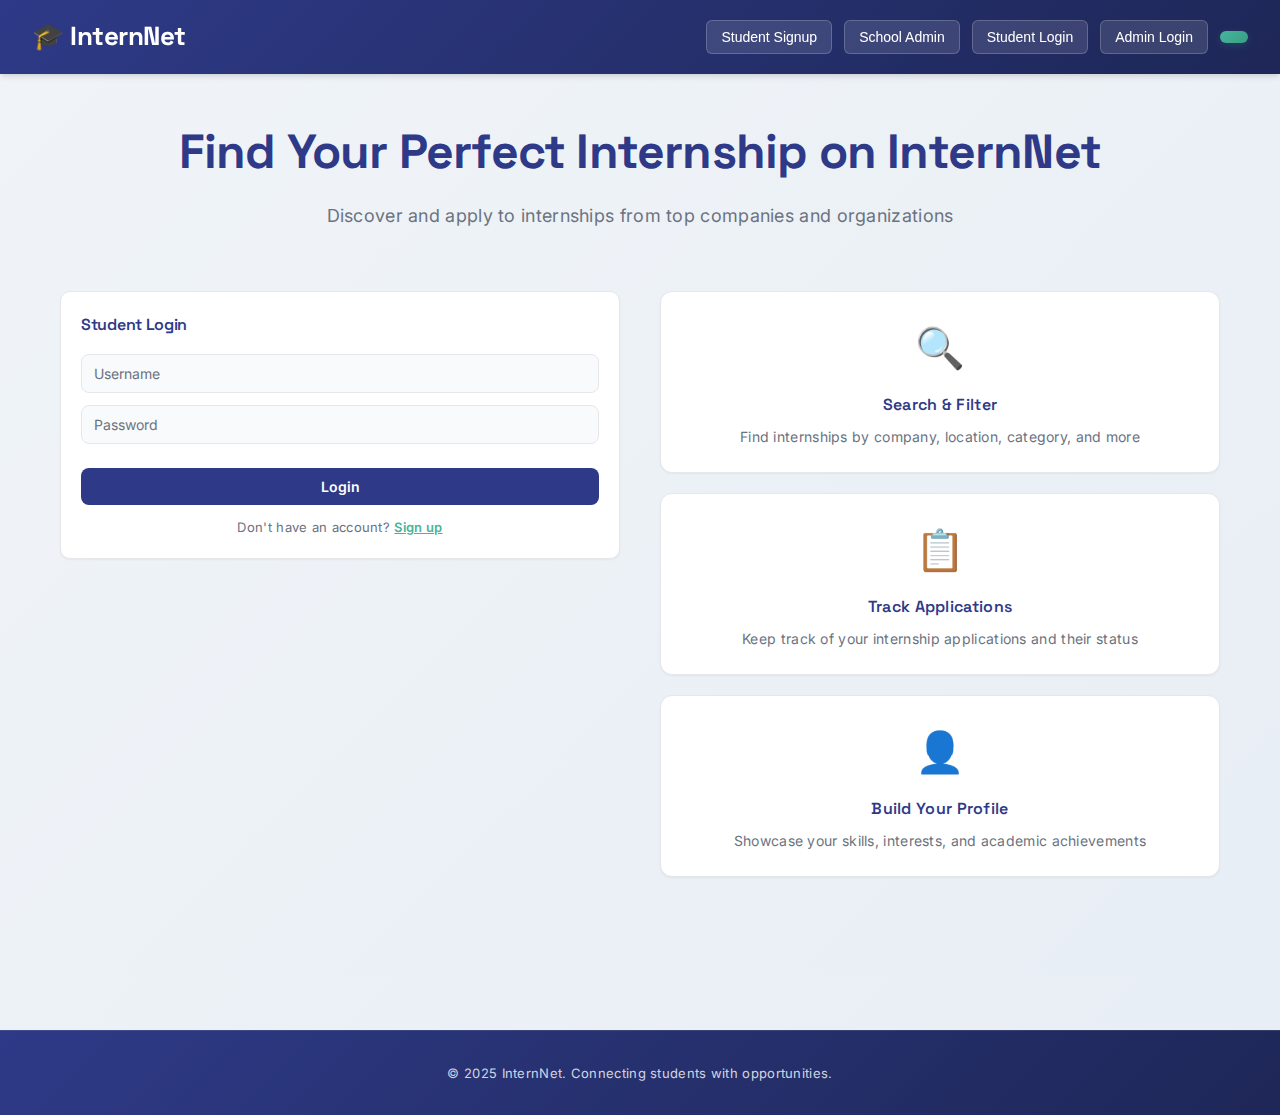
<file: client2/index.html>
<!doctype html>
<html>
<head>
  <meta charset="utf-8" />
  <meta name="viewport" content="width=device-width,initial-scale=1" />
  <title>InternNet</title>
  <link rel="stylesheet" href="styles.css" />
</head>
<body>
  <header class="navbar">
    <div class="nav-container">
      <h1 class="logo">🎓 InternNet</h1>
      <nav class="nav-right" id="nav-right">
        <button id="show-signup" class="nav-btn">Student Signup</button>
        <button id="show-admin-signup" class="nav-btn">School Admin</button>
        <button id="show-login" class="nav-btn">Student Login</button>
        <button id="show-admin-login" class="nav-btn">Admin Login</button>
        <span id="user-info" class="user-badge"></span>
        <button type="button" id="logout" class="nav-btn logout-btn" style="display:none;">Logout</button>
      </nav>
    </div>
  </header>

  <!-- LOGIN HOMEPAGE (shown when not logged in) -->
  <div id="homepage" class="homepage" style="display:none;">
    <main class="homepage-main">
      <div class="homepage-hero">
        <h1>Find Your Perfect Internship on InternNet</h1>
        <p>Discover and apply to internships from top companies and organizations</p>
      </div>

      <div class="homepage-content">
        <div class="homepage-forms">
          <!-- Student Signup -->
          <div id="signup-form" class="auth-form card" style="display:none;">
            <h3>Create Student Account</h3>
            <form>
              <input id="su-username" class="form-input" placeholder="Username" required />
              <input id="su-password" class="form-input" placeholder="Password" type="password" required />
              <input id="su-first" class="form-input" placeholder="First Name" required />
              <input id="su-last" class="form-input" placeholder="Last Name" required />
              <input id="su-school" class="form-input" placeholder="School" required />
              <input id="su-emailp" class="form-input" placeholder="Personal Email" type="email" required />
              <input id="su-emails" class="form-input" placeholder="School Email" type="email" required />
              <input id="su-age" class="form-input" placeholder="Age" type="number" required />
              <input id="su-grade" class="form-input" placeholder="Grade" type="number" required />
              <input id="su-extracurriculars" class="form-input" placeholder="Extracurriculars (comma separated)" />
              <input id="su-interests" class="form-input" placeholder="Interests (comma separated)" />
              <input id="su-gpa" class="form-input" placeholder="GPA (e.g., 3.8)" type="number" step="0.01" />
              <input id="su-courses" class="form-input" placeholder="Courses currently taking (comma separated)" />
              <button type="button" id="signup-btn" class="btn btn-primary btn-block">Create Account</button>
              <div id="signup-status" class="status-msg"></div>
            </form>
          </div>

          <!-- Admin Signup -->
          <div id="admin-signup-form" class="auth-form card" style="display:none;">
            <h3>School Admin Registration</h3>
            <form>
              <input id="asu-username" class="form-input" placeholder="Admin Username" required />
              <input id="asu-password" class="form-input" placeholder="Password" type="password" required />
              <input id="asu-school" class="form-input" placeholder="School Name" required />
              <input id="asu-email" class="form-input" placeholder="School Email" type="email" required />
              <button type="button" id="admin-signup-btn" class="btn btn-primary btn-block">Register School</button>
              <div id="admin-signup-status" class="status-msg"></div>
            </form>
          </div>

          <!-- Student Login (default shown) -->
          <div id="login-form" class="auth-form card">
            <h3>Student Login</h3>
            <form>
              <input id="li-username" class="form-input" placeholder="Username" required />
              <input id="li-password" class="form-input" placeholder="Password" type="password" required />
              <button type="button" id="login-btn" class="btn btn-primary btn-block">Login</button>
              <div id="login-status" class="status-msg"></div>
              <p style="text-align:center; margin-top:12px; font-size:13px; color:var(--text-secondary);">
                Don't have an account? <a href="#" id="link-to-signup" style="color:var(--accent); font-weight:600;">Sign up</a>
              </p>
            </form>
          </div>

          <!-- Admin Login -->
          <div id="admin-login-form" class="auth-form card" style="display:none;">
            <h3>Admin Login</h3>
            <form>
              <input id="ali-username" class="form-input" placeholder="Admin Username" required />
              <input id="ali-password" class="form-input" placeholder="Password" type="password" required />
              <button type="button" id="admin-login-btn" class="btn btn-primary btn-block">Login as Admin</button>
              <div id="admin-login-status" class="status-msg"></div>
              <p style="text-align:center; margin-top:12px; font-size:13px; color:var(--text-secondary);">
                Don't have an admin account? <a href="#" id="link-to-admin-signup" style="color:var(--accent); font-weight:600;">Register</a>
              </p>
            </form>
          </div>
        </div>

        <div class="homepage-info">
          <div class="info-card">
            <div class="info-icon">🔍</div>
            <h4>Search & Filter</h4>
            <p>Find internships by company, location, category, and more</p>
          </div>
          <div class="info-card">
            <div class="info-icon">📋</div>
            <h4>Track Applications</h4>
            <p>Keep track of your internship applications and their status</p>
          </div>
          <div class="info-card">
            <div class="info-icon">👤</div>
            <h4>Build Your Profile</h4>
            <p>Showcase your skills, interests, and academic achievements</p>
          </div>
        </div>
      </div>
    </main>
  </div>

  <!-- MAIN APP (shown when logged in) -->
  <div id="app-container" style="display:none;">
    <main>
      <!-- Tab Navigation -->
      <div class="tabs-container">
        <div class="tabs">
          <button class="tab-btn active" data-tab="internships-tab">💼 Internships</button>
          <button class="tab-btn" data-tab="recommendations-tab">✨ AI Recommendations</button>
          <button class="tab-btn" data-tab="profile-tracker-tab">👤 Profile & Tracker</button>
          <button id="show-profile" class="nav-btn" style="display:none;">Profile</button>
        </div>
      </div>

      <!-- Internships Tab -->
      <div id="internships-tab" class="tab-content active">
        <!-- Search & Results Section -->
        <section class="card hero-section">
          <h2>Find Your Next Opportunity</h2>
          <div class="search-wrapper">
            <input id="search-q" class="search-input" placeholder="Search by company, location, or skill..." />
            <select id="filter-category" class="filter-select">
              <option value="">All Categories</option>
            </select>
            <button id="search-btn" class="btn btn-primary">Search</button>
            <button id="refresh-btn" class="btn btn-secondary">Clear</button>
          </div>
        </section>

        <div id="results" class="results-grid"></div>

        <!-- School Admin Portal -->
        <section id="admin-section" class="card admin-portal" style="display:none;">
          <h2>📌 School Admin Portal — Add Internship</h2>
          <p class="admin-subtitle">Manage internship listings for your school</p>
          <form id="add-internship-form" class="admin-form">
            <div class="form-group">
              <label>Program Name *</label>
              <input id="i-name" class="form-input" placeholder="e.g., Software Engineering Internship" required />
            </div>
            <div class="form-group">
              <label>Organization *</label>
              <input id="i-org" class="form-input" placeholder="e.g., Google, Microsoft" required />
            </div>
            <div class="form-row">
              <div class="form-group">
                <label>Website (optional)</label>
                <input id="i-url" class="form-input" placeholder="https://..." />
              </div>
              <div class="form-group">
                <label>Contact Email/Phone *</label>
                <input id="i-contact" class="form-input" placeholder="contact@example.com" required />
              </div>
            </div>
            <div class="form-row">
              <div class="form-group">
                <label>Category *</label>
                <input id="i-category" class="form-input" placeholder="e.g., Technology, Finance" required />
              </div>
              <div class="form-group">
                <label>Deadline *</label>
                <input id="i-deadline" class="form-input" placeholder="e.g., 2024-12-31" required />
              </div>
            </div>
            <div class="form-group">
              <label>Location *</label>
              <input id="i-location" class="form-input" placeholder="e.g., San Francisco, CA" required />
            </div>
            <div class="form-group">
              <label>Description *</label>
              <textarea id="i-desc" class="form-input form-textarea" placeholder="Detailed description of the internship..." required></textarea>
            </div>
            <button type="submit" id="add-i-btn" class="btn btn-success btn-block">Add Internship</button>
            <div id="add-i-status" class="status-msg"></div>
          </form>
        </section>
      </div>

      <!-- AI Recommendations Tab -->
      <div id="recommendations-tab" class="tab-content">
        <section class="card hero-section">
          <h2>✨ Your AI-Powered Recommendations</h2>
          <p>Based on your profile, interests, and experience, we've found the perfect internships for you</p>
          <button id="load-recommendations-btn" class="btn btn-primary">Generate Recommendations</button>
        </section>
        <div id="recommendations-container" class="results-grid"></div>
        <div id="recommendations-loading" style="display:none; text-align: center; padding: 40px;">
          <p>Loading your personalized recommendations...</p>
        </div>
      </div>

      <!-- Profile & Tracker Tab -->
      <div id="profile-tracker-tab" class="tab-content">
        <!-- Profile Section -->
        <section id="profile-section" class="card">
          <h2>Your Profile</h2>
          <div class="profile-card">
            <div>
              <div class="profile-avatar" id="profile-avatar">S</div>
              <div style="margin-top:12px;">
                <div class="profile-meta">
                  <h3 id="meta-name">Student Name</h3>
                  <div id="meta-school" style="color:var(--gray-400);">School Name</div>
                  <div style="margin-top:8px;" id="meta-chips">
                    <!-- chips injected by JS -->
                  </div>
                </div>
              </div>
            </div>

            <div>
              <form id="profile-form">
                <div class="profile-fields">
                  <input id="p-first" class="form-input" placeholder="First name" />
                  <input id="p-last" class="form-input" placeholder="Last name" />
                  <input id="p-school" class="form-input" placeholder="School" />
                  <input id="p-emailp" class="form-input" placeholder="Personal Email" type="email" />
                  <input id="p-age" class="form-input" placeholder="Age" type="number" />
                  <input id="p-grade" class="form-input" placeholder="Grade" type="number" />
                  <input id="p-extracurriculars" class="form-input" placeholder="Extracurriculars (comma separated)" />
                  <input id="p-interests" class="form-input" placeholder="Interests (comma separated)" />
                  <input id="p-gpa" class="form-input" placeholder="GPA" type="number" step="0.01" />
                  <input id="p-courses" class="form-input" placeholder="Courses currently taking (comma separated)" />
                </div>
                <div class="profile-actions">
                  <button type="button" id="save-profile-btn" class="btn btn-primary">Save Profile</button>
                  <span id="profile-status" class="status-msg"></span>
                </div>
              </form>
            </div>
          </div>
        </section>

        <!-- Tracker Section -->
        <section class="card">
          <h3>📋 Your Application Tracker</h3>
          <div id="tracker-list" class="tracker-content">(not logged in)</div>
        </section>
      </div>
    </main>
  </div>

  <footer>
    <p>&copy; 2025 InternNet. Connecting students with opportunities.</p>
  </footer>

  <script src="app.js"></script>
</body>
</html>
</file>
<file: client2/styles.css>
@import url('https://fonts.googleapis.com/css2?family=Inter:wght@300;400;500;600;700&family=Space+Grotesk:wght@500;600;700&display=swap');

* {
  box-sizing: border-box;
  margin: 0;
  padding: 0;
}

:root {
  --primary: #2E3A87;
  --accent: #45B69C;
  --background: #F0F4F8;
  --surface: #FFFFFF;
  --text-primary: #1F2937;
  --text-secondary: #6B7280;
  --border-light: #E5E7EB;
  --danger: #EF4444;
  --success: #10B981;
  --warning: #F59E0B;
  --info: #3B82F6;
  --gray-50: #F9FAFB;
  --gray-100: #F3F4F6;
  --gray-200: #E5E7EB;
  --gray-300: #D1D5DB;
  --gray-400: #9CA3AF;
  --gray-500: #6B7280;
  --shadow-sm: 0 1px 2px 0 rgba(0, 0, 0, 0.05);
  --shadow-md: 0 4px 6px -1px rgba(0, 0, 0, 0.1), 0 2px 4px -1px rgba(0, 0, 0, 0.06);
  --shadow-lg: 0 10px 15px -3px rgba(0, 0, 0, 0.1), 0 4px 6px -2px rgba(0, 0, 0, 0.05);
  --shadow-xl: 0 20px 25px -5px rgba(0, 0, 0, 0.1), 0 10px 10px -5px rgba(0, 0, 0, 0.04);
}

html {
  scroll-behavior: smooth;
}

body {
  font-family: 'Inter', sans-serif;
  background: linear-gradient(135deg, var(--background) 0%, #E8EEF5 100%);
  color: var(--text-primary);
  line-height: 1.6;
  letter-spacing: 0.3px;
}

/* Header / Navbar */
.navbar {
  background: linear-gradient(135deg, var(--primary) 0%, #1e2757 100%);
  color: white;
  padding: 0;
  box-shadow: var(--shadow-md);
  position: sticky;
  top: 0;
  z-index: 100;
}

.nav-container {
  display: flex;
  justify-content: space-between;
  align-items: center;
  padding: 16px 32px;
  max-width: 1600px;
  margin: 0 auto;
}

.logo {
  font-family: 'Space Grotesk', sans-serif;
  font-size: 26px;
  font-weight: 700;
  margin: 0;
  letter-spacing: -0.5px;
}

.nav-right {
  display: flex;
  gap: 12px;
  align-items: center;
  flex-wrap: wrap;
}

.nav-btn {
  background: rgba(255, 255, 255, 0.12);
  border: 1px solid rgba(255, 255, 255, 0.2);
  color: white;
  padding: 8px 14px;
  border-radius: 6px;
  cursor: pointer;
  font-size: 14px;
  font-weight: 500;
  transition: all 0.3s cubic-bezier(0.4, 0, 0.2, 1);
}

.nav-btn:hover {
  background: rgba(255, 255, 255, 0.2);
  border-color: rgba(255, 255, 255, 0.3);
  transform: translateY(-1px);
}

.logout-btn {
  background: var(--danger);
  border-color: var(--danger);
}

.logout-btn:hover {
  background: #DC2626;
  border-color: #DC2626;
}

.user-badge {
  background: linear-gradient(135deg, var(--accent) 0%, #3a9e85 100%);
  color: white;
  padding: 6px 14px;
  border-radius: 20px;
  font-size: 13px;
  font-weight: 600;
  box-shadow: 0 2px 8px rgba(69, 182, 156, 0.2);
}

#show-profile {
  background: linear-gradient(135deg, var(--accent) 0%, #3a9e85 100%);
  border: none;
  box-shadow: 0 4px 12px rgba(69, 182, 156, 0.3);
}

#show-profile:hover {
  transform: translateY(-2px);
  box-shadow: 0 6px 16px rgba(69, 182, 156, 0.4);
}

/* Main Content */
main {
  max-width: 1600px;
  margin: 0 auto;
  padding: 40px 20px;
}

/* Cards */
.card {
  background: var(--surface);
  border-radius: 12px;
  padding: 28px;
  margin-bottom: 28px;
  box-shadow: var(--shadow-md);
  border: 1px solid var(--border-light);
  transition: all 0.3s cubic-bezier(0.4, 0, 0.2, 1);
}

.card:hover {
  box-shadow: var(--shadow-lg);
  border-color: rgba(69, 182, 156, 0.2);
}

.card h2, .card h3 {
  margin-top: 0;
  margin-bottom: 16px;
  color: var(--primary);
  font-family: 'Space Grotesk', sans-serif;
  font-weight: 700;
  letter-spacing: -0.5px;
}

.card h2 {
  font-size: 24px;
}

.card h3 {
  font-size: 18px;
}

/* Hero Section */
.hero-section {
  background: linear-gradient(135deg, var(--primary) 0%, #1e2757 100%);
  color: white;
  text-align: center;
  border-radius: 12px;
  padding: 48px 28px;
  margin-bottom: 32px;
}

.hero-section h2 {
  font-family: 'Space Grotesk', sans-serif;
  font-size: 36px;
  margin-bottom: 12px;
  color: white;
  font-weight: 700;
  letter-spacing: -0.5px;
}

.hero-section p {
  font-size: 16px;
  color: rgba(255, 255, 255, 0.85);
  margin-bottom: 0;
}

/* Search Wrapper */
.search-wrapper {
  display: grid;
  grid-template-columns: 1fr 200px 100px 100px;
  gap: 12px;
  margin-bottom: 28px;
}

@media (max-width: 768px) {
  .search-wrapper {
    grid-template-columns: 1fr;
  }
}

.search-input, .filter-select {
  padding: 12px 14px;
  border: 1px solid var(--border-light);
  border-radius: 8px;
  font-size: 14px;
  background: var(--surface);
  color: var(--text-primary);
  font-family: 'Inter', sans-serif;
  transition: all 0.2s;
}

.search-input:focus, .filter-select:focus {
  outline: none;
  border-color: var(--accent);
  box-shadow: 0 0 0 3px rgba(69, 182, 156, 0.1);
}

.search-input::placeholder {
  color: var(--text-secondary);
}

/* Buttons */
.btn {
  padding: 10px 16px;
  border: none;
  border-radius: 8px;
  cursor: pointer;
  font-weight: 600;
  font-size: 14px;
  font-family: 'Inter', sans-serif;
  transition: all 0.3s cubic-bezier(0.4, 0, 0.2, 1);
  display: inline-block;
  text-decoration: none;
}

.btn-primary {
  background: var(--primary);
  color: white;
}

.btn-primary:hover {
  background: #1f2757;
  transform: translateY(-2px);
  box-shadow: var(--shadow-lg);
}

.btn-secondary {
  background: var(--gray-100);
  color: var(--text-primary);
  border: 1px solid var(--border-light);
}

.btn-secondary:hover {
  background: var(--gray-200);
  border-color: var(--text-secondary);
  transform: translateY(-2px);
}

.btn-success {
  background: var(--accent);
  color: white;
}

.btn-success:hover {
  background: #3a9e85;
  transform: translateY(-2px);
  box-shadow: 0 4px 12px rgba(69, 182, 156, 0.3);
}

.btn-danger {
  background: var(--danger);
  color: white;
}

.btn-danger:hover {
  background: #DC2626;
  transform: translateY(-2px);
}

.btn-block {
  width: 100%;
  margin-top: 12px;
}

/* Results Grid */
#results {
  display: grid;
  grid-template-columns: repeat(auto-fill, minmax(320px, 1fr));
  gap: 20px;
}

#recommendations-container {
  display: grid;
  grid-template-columns: repeat(auto-fill, minmax(320px, 1fr));
  gap: 20px;
}

.intern {
  border: 1px solid var(--border-light);
  padding: 20px;
  border-radius: 10px;
  background: var(--surface);
  transition: all 0.3s cubic-bezier(0.4, 0, 0.2, 1);
  box-shadow: var(--shadow-sm);
  position: relative;
}

.intern:hover {
  box-shadow: var(--shadow-lg);
  transform: translateY(-4px);
  border-color: var(--accent);
}

.intern-badge {
  position: absolute;
  top: 12px;
  right: 12px;
  background: linear-gradient(135deg, var(--accent) 0%, #3a9e85 100%);
  color: white;
  padding: 4px 10px;
  border-radius: 20px;
  font-size: 11px;
  font-weight: 700;
  text-transform: uppercase;
  box-shadow: 0 2px 8px rgba(69, 182, 156, 0.3);
}

.recommendation-reason {
  background: rgba(69, 182, 156, 0.08);
  padding: 12px;
  border-radius: 8px;
  border-left: 3px solid var(--accent);
  margin: 16px 0 12px 0;
  font-size: 13px;
  line-height: 1.5;
  color: var(--text-primary);
}

.recommendation-reason strong {
  color: var(--accent);
}

.intern h3 {
  margin: 20px 0 8px 0;
  color: var(--primary);
  font-size: 16px;
  font-weight: 600;
  font-family: 'Space Grotesk', sans-serif;
  letter-spacing: -0.3px;
}

.intern h4 {
  margin: 0 0 12px 0;
  color: var(--primary);
  font-size: 16px;
  font-weight: 600;
  font-family: 'Space Grotesk', sans-serif;
  letter-spacing: -0.3px;
}

.intern-company {
  font-weight: 600;
  color: var(--accent);
  margin: 4px 0;
}

.intern-location {
  color: var(--text-secondary);
  margin: 8px 0;
  font-size: 13px;
}

.intern-desc {
  color: var(--text-secondary);
  font-size: 13px;
  line-height: 1.5;
  margin: 12px 0;
}

.intern > div {
  font-size: 13px;
  margin: 8px 0;
  color: var(--text-secondary);
  line-height: 1.5;
}

.intern small {
  color: var(--gray-400);
  font-size: 12px;
}

.intern button {
  margin-right: 8px;
  margin-top: 12px;
  width: 100%;
  padding: 10px 16px;
}

.button-group {
  display: flex;
  flex-direction: column;
  gap: 8px;
  margin-top: 16px;
}

.button-group .btn {
  width: 100%;
  text-align: center;
  display: block;
  box-sizing: border-box;
}

.button-group a.btn {
  text-decoration: none;
  padding: 10px 16px;
}

.btn-visit-site {
  background: var(--accent);
  color: white;
}

.btn-visit-site:hover {
  background: #3a9e85;
  transform: translateY(-2px);
  box-shadow: 0 4px 12px rgba(69, 182, 156, 0.3);
}

/* Grid Container */
.grid-container {
  display: grid;
  grid-template-columns: 1fr 340px;
  gap: 28px;
  margin-bottom: 28px;
}

@media (max-width: 1024px) {
  .grid-container {
    grid-template-columns: 1fr;
  }
}

.auth-panel {
  position: sticky;
  top: 100px;
  height: fit-content;
}

/* Forms */
.auth-form {
  background: var(--surface);
  border: 1px solid var(--border-light);
  border-radius: 10px;
  padding: 20px;
  margin-bottom: 12px;
  box-shadow: var(--shadow-sm);
}

.auth-form h3 {
  font-size: 16px;
  margin-bottom: 16px;
  color: var(--primary);
  font-family: 'Space Grotesk', sans-serif;
  font-weight: 600;
  letter-spacing: -0.3px;
}

.form-input {
  display: block;
  width: 100%;
  padding: 10px 12px;
  margin-bottom: 12px;
  border: 1px solid var(--border-light);
  border-radius: 8px;
  font-size: 14px;
  font-family: 'Inter', sans-serif;
  background: var(--gray-50);
  color: var(--text-primary);
  transition: all 0.2s;
}

.form-input:focus {
  outline: none;
  border-color: var(--accent);
  background: var(--surface);
  box-shadow: 0 0 0 3px rgba(69, 182, 156, 0.1);
}

.form-input::placeholder {
  color: var(--text-secondary);
}

.form-textarea {
  resize: vertical;
  min-height: 100px;
}

/* Admin Form */
.admin-form {
  display: grid;
  grid-template-columns: repeat(auto-fit, minmax(280px, 1fr));
  gap: 18px;
}

.form-group {
  display: flex;
  flex-direction: column;
}

.form-group label {
  font-weight: 600;
  margin-bottom: 8px;
  color: var(--primary);
  font-size: 13px;
  font-family: 'Space Grotesk', sans-serif;
  letter-spacing: 0.5px;
  text-transform: uppercase;
}

.form-row {
  display: grid;
  grid-template-columns: 1fr 1fr;
  gap: 14px;
}

/* Profile Section */
#profile-section {
  max-width: 1000px;
  margin: 0 auto 28px auto;
  display: block;
}

.profile-card {
  display: grid;
  grid-template-columns: 240px 1fr;
  gap: 28px;
  align-items: start;
}

.profile-avatar {
  width: 240px;
  height: 240px;
  border-radius: 12px;
  background: linear-gradient(135deg, rgba(69, 182, 156, 0.1), rgba(69, 182, 156, 0.05));
  border: 2px solid var(--accent);
  display: flex;
  align-items: center;
  justify-content: center;
  font-size: 56px;
  color: var(--accent);
  font-weight: 700;
  box-shadow: var(--shadow-md);
}

.profile-meta {
  display: flex;
  flex-direction: column;
  gap: 12px;
}

.profile-meta h3 {
  margin: 0;
  font-family: 'Space Grotesk', sans-serif;
  color: var(--primary);
  font-size: 20px;
  font-weight: 700;
  letter-spacing: -0.3px;
}

.profile-meta p {
  margin: 0;
  color: var(--text-secondary);
  font-size: 14px;
}

.chip {
  display: inline-block;
  background: linear-gradient(135deg, rgba(69, 182, 156, 0.1), rgba(69, 182, 156, 0.05));
  color: var(--primary);
  padding: 6px 12px;
  border-radius: 20px;
  font-size: 12px;
  margin-right: 6px;
  margin-bottom: 6px;
  border: 1px solid rgba(69, 182, 156, 0.2);
  font-weight: 500;
}

.profile-fields {
  display: grid;
  grid-template-columns: repeat(auto-fit, minmax(220px, 1fr));
  gap: 14px;
}

.profile-field {
  background: var(--gray-50);
  padding: 12px;
  border-radius: 8px;
  border: 1px solid var(--border-light);
}

.profile-field label {
  display: block;
  font-weight: 600;
  font-size: 12px;
  color: var(--text-secondary);
  text-transform: uppercase;
  letter-spacing: 0.5px;
  margin-bottom: 4px;
}

.profile-field input {
  width: 100%;
  padding: 8px;
  border: 1px solid var(--border-light);
  border-radius: 6px;
  font-size: 13px;
  background: var(--surface);
}

.profile-actions {
  margin-top: 16px;
  display: flex;
  gap: 12px;
  align-items: center;
}

@media (max-width: 768px) {
  .profile-card {
    grid-template-columns: 1fr;
  }
  .profile-avatar {
    width: 100%;
    height: 160px;
    font-size: 40px;
  }
  .profile-fields {
    grid-template-columns: 1fr;
  }
}

.admin-portal {
  background: linear-gradient(135deg, rgba(46, 58, 135, 0.05) 0%, rgba(69, 182, 156, 0.05) 100%);
  border: 1px solid rgba(69, 182, 156, 0.2);
}

.admin-subtitle {
  color: var(--text-secondary);
  font-size: 14px;
  margin: -8px 0 20px 0;
}

/* Tracker */
.tracker-content {
  font-size: 14px;
}

#tracker-list {
  display: flex;
  flex-direction: column;
  gap: 14px;
}

.tracker-item {
  background: var(--surface);
  border: 1px solid var(--border-light);
  border-radius: 10px;
  padding: 16px;
  font-size: 13px;
  transition: all 0.3s;
  box-shadow: var(--shadow-sm);
}

.tracker-item:hover {
  box-shadow: var(--shadow-md);
  border-color: var(--accent);
}

.tracker-item strong {
  color: var(--primary);
  font-size: 14px;
  display: block;
  margin-bottom: 8px;
  font-family: 'Space Grotesk', sans-serif;
}

.tracker-item > div {
  margin: 6px 0;
  color: var(--text-secondary);
}

.tracker-status, .tracker-notes {
  padding: 8px;
  border: 1px solid var(--border-light);
  border-radius: 6px;
  font-size: 13px;
  font-family: 'Inter', sans-serif;
}

.tracker-status {
  background: var(--gray-50);
}

/* Status Messages */
.status-msg {
  margin-top: 12px;
  padding: 10px 12px;
  border-radius: 8px;
  font-size: 13px;
  min-height: 20px;
  background: var(--gray-50);
  border: 1px solid var(--border-light);
}

.status-msg:empty {
  display: none;
}

.status-msg span[style*="color:green"] {
  color: var(--success) !important;
}

.status-msg span[style*="color:red"] {
  color: var(--danger) !important;
}

/* HOMEPAGE STYLES */
.homepage {
  display: flex;
  flex-direction: column;
  min-height: 100vh;
  background: linear-gradient(135deg, var(--background) 0%, #E8EEF5 100%);
}

.homepage-main {
  flex: 1;
  max-width: 1200px;
  margin: 0 auto;
  width: 100%;
  padding: 40px 20px;
}

.homepage-hero {
  text-align: center;
  margin-bottom: 60px;
  animation: slideInUp 0.6s cubic-bezier(0.4, 0, 0.2, 1);
}

.homepage-hero h1 {
  font-family: 'Space Grotesk', sans-serif;
  font-size: 48px;
  font-weight: 700;
  color: var(--primary);
  margin-bottom: 12px;
  letter-spacing: -0.8px;
}

.homepage-hero p {
  font-size: 18px;
  color: var(--text-secondary);
}

.homepage-content {
  display: grid;
  grid-template-columns: 1fr 1fr;
  gap: 40px;
  align-items: flex-start;
}

.homepage-forms {
  display: flex;
  flex-direction: column;
  gap: 16px;
}

.homepage-forms .auth-form {
  max-width: 100%;
  animation: slideInUp 0.6s cubic-bezier(0.4, 0, 0.2, 1) 0.1s backwards;
}

.homepage-info {
  display: flex;
  flex-direction: column;
  gap: 20px;
}

.info-card {
  background: var(--surface);
  border: 1px solid var(--border-light);
  border-radius: 12px;
  padding: 24px;
  text-align: center;
  box-shadow: var(--shadow-sm);
  transition: all 0.3s cubic-bezier(0.4, 0, 0.2, 1);
  animation: slideInUp 0.6s cubic-bezier(0.4, 0, 0.2, 1) 0.2s backwards;
}

.info-card:hover {
  box-shadow: var(--shadow-md);
  border-color: var(--accent);
  transform: translateY(-2px);
}

.info-icon {
  font-size: 40px;
  margin-bottom: 12px;
}

.info-card h4 {
  font-family: 'Space Grotesk', sans-serif;
  color: var(--primary);
  margin-bottom: 8px;
  font-size: 16px;
  font-weight: 600;
}

.info-card p {
  color: var(--text-secondary);
  font-size: 14px;
  margin: 0;
}

@media (max-width: 1024px) {
  .homepage-content {
    grid-template-columns: 1fr;
  }
}

@media (max-width: 768px) {
  .homepage-hero h1 {
    font-size: 36px;
  }

  .homepage-hero p {
    font-size: 16px;
  }

  .homepage-main {
    padding: 24px 16px;
  }

  .homepage-content {
    gap: 24px;
  }
}

/* TAB SYSTEM */
.tabs-container {
  margin-bottom: 28px;
  background: var(--surface);
  border-radius: 12px;
  padding: 0;
  box-shadow: var(--shadow-sm);
  border: 1px solid var(--border-light);
}

.tabs {
  display: flex;
  gap: 0;
  border-bottom: 2px solid var(--border-light);
}

.tab-btn {
  flex: 1;
  padding: 16px 20px;
  border: none;
  background: transparent;
  color: var(--text-secondary);
  font-weight: 600;
  font-family: 'Inter', sans-serif;
  font-size: 14px;
  cursor: pointer;
  transition: all 0.3s cubic-bezier(0.4, 0, 0.2, 1);
  position: relative;
  border-bottom: 3px solid transparent;
  margin-bottom: -2px;
}

.tab-btn:hover {
  color: var(--primary);
  background: var(--gray-50);
}

.tab-btn.active {
  color: var(--accent);
  border-bottom-color: var(--accent);
}

.tab-content {
  display: none;
  animation: fadeIn 0.3s cubic-bezier(0.4, 0, 0.2, 1);
}

.tab-content.active {
  display: block;
}

/* Footer */
footer {
  background: linear-gradient(135deg, var(--primary) 0%, #1e2757 100%);
  color: white;
  text-align: center;
  padding: 32px 20px;
  margin-top: 56px;
  font-size: 13px;
  border-top: 1px solid rgba(255, 255, 255, 0.1);
}

footer p {
  margin: 0;
  color: rgba(255, 255, 255, 0.8);
}

/* Animations */
@keyframes slideInUp {
  from {
    opacity: 0;
    transform: translateY(10px);
  }
  to {
    opacity: 1;
    transform: translateY(0);
  }
}

@keyframes fadeIn {
  from {
    opacity: 0;
  }
  to {
    opacity: 1;
  }
}

.card, .intern, .tracker-item {
  animation: slideInUp 0.3s cubic-bezier(0.4, 0, 0.2, 1);
}

/* Responsive */
@media (max-width: 768px) {
  .nav-container {
    flex-direction: column;
    gap: 12px;
    padding: 12px 16px;
  }

  .nav-right {
    width: 100%;
    justify-content: center;
    flex-wrap: wrap;
  }

  #results {
    grid-template-columns: 1fr;
  }

  .admin-form {
    grid-template-columns: 1fr;
  }

  .form-row {
    grid-template-columns: 1fr;
  }

  main {
    padding: 20px 12px;
  }

  .card {
    padding: 16px;
  }

  .hero-section {
    padding: 32px 16px;
  }

  .hero-section h2 {
    font-size: 28px;
  }
}

@media (max-width: 480px) {
  .search-wrapper {
    grid-template-columns: 1fr;
  }

  .btn {
    font-size: 13px;
    padding: 9px 12px;
  }

  .hero-section h2 {
    font-size: 24px;
  }
}
</file>
